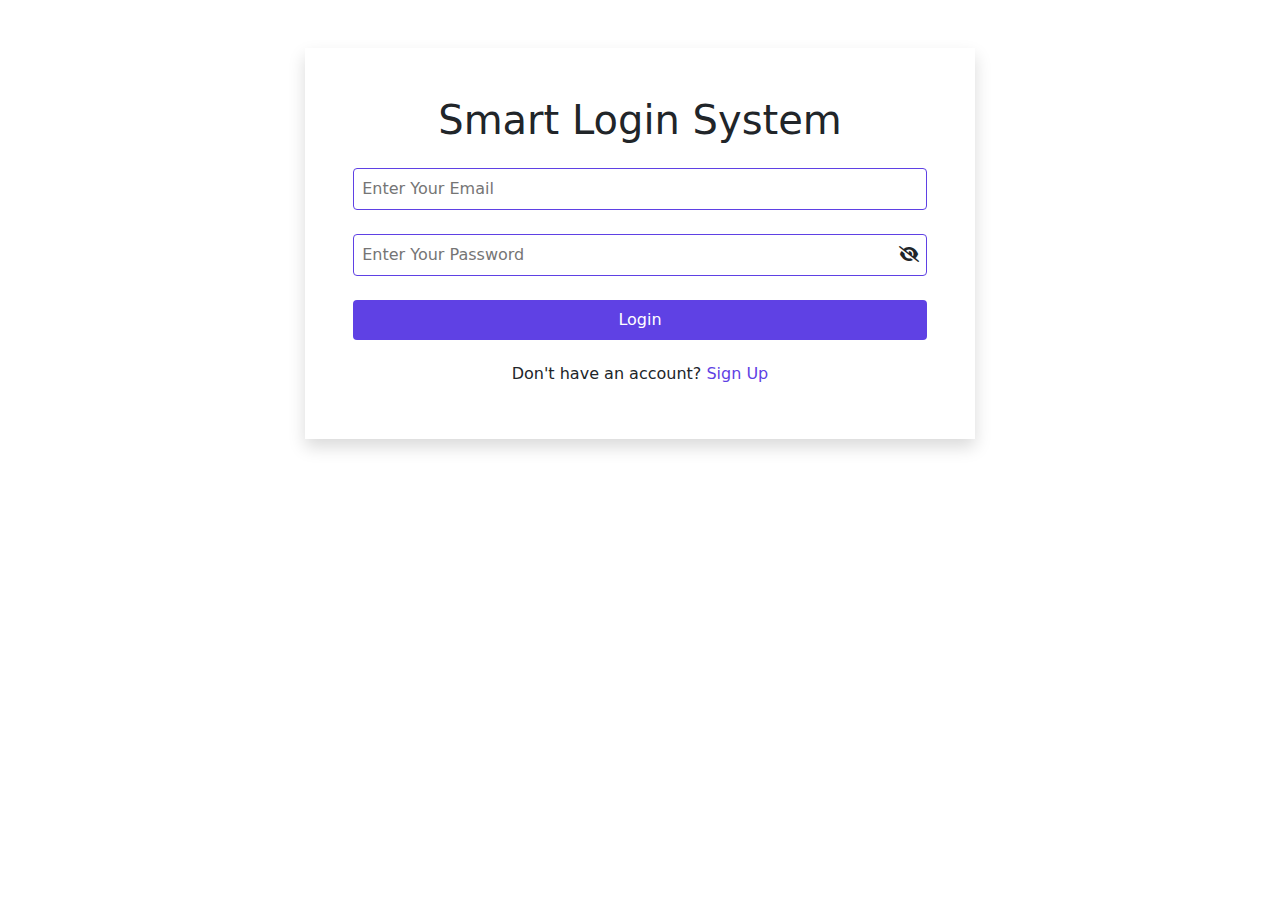
<file: index.html>
<!DOCTYPE html>
<html lang="en">
  <head>
    <meta charset="UTF-8" />
    <meta name="viewport" content="width=device-width, initial-scale=1.0" />
    <title>Login</title>

    <link rel="stylesheet" href="CSS/all.min.css" />
    <link rel="stylesheet" href="CSS/bootstrap.min.css" />
    <link rel="stylesheet" href="CSS/style.css" />
  </head>
  <body>
    <main
      id="login_Page"
      class="py-5 d-flex justify-content-center align-items-center">
      <div class="container">
        <form class="text-center p-5 bg-white shadow">
          <h1 class="mb-4">Smart Login System</h1>

          <input
            type="text"
            placeholder="Enter Your Email"
            name="text"
            id="uEmail"
            class="d-block w-100 p-2 mb-4 rounded-1" />
          <div class="input-holder position-relative">
            <input
              type="password"
              placeholder="Enter Your Password"
              name="uPassword"
              id="uPassword"
              class="d-block w-100 p-2 mb-4 rounded-1" />
            <div
              class="show-hide-pass position-absolute top-50 end-0 translate-middle-y me-2">
              <i class="fa-solid fa-eye-slash hide"></i>
              <i class="fa-solid fa-eye d-none show"></i>
            </div>
          </div>
          <p class="msg-welcome h6 text-center mt-3"></p>

          <button id="login__Btn" class="d-block w-100 p-2 mb-4 rounded-1">
            <a href="" class="w-100 d-block">Login</a>
          </button>
          <h6>
            Don&apos;t have an account?
            <a href="pages/sign.html">Sign Up</a>
          </h6>
        </form>
      </div>
    </main>

    <script src="JS/bootstrap.bundle.min.js"></script>
    <script src="JS/main.js"></script>
  </body>
</html>
</file>
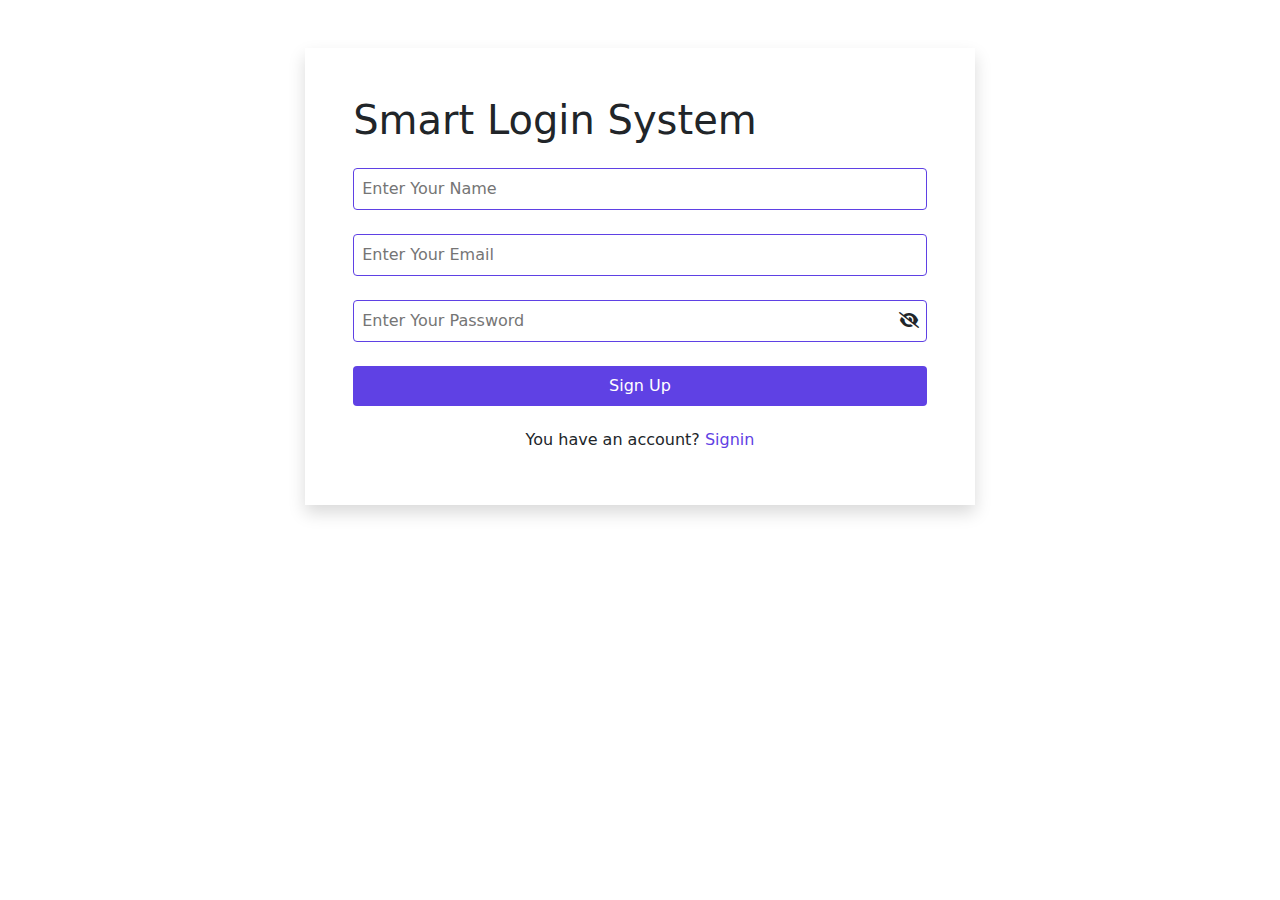
<file: pages/sign.html>
<!DOCTYPE html>
<html lang="en">
  <head>
    <meta charset="UTF-8" />
    <meta name="viewport" content="width=device-width, initial-scale=1.0" />
    <link rel="stylesheet" href="../CSS/all.min.css" />
    <link rel="stylesheet" href="../CSS/bootstrap.min.css" />
    <link rel="stylesheet" href="../CSS/style.css" />
    <title>Sign Up</title>
  </head>
  <body>
    <main
      id="singUp__page"
      class="py-5 d-flex justify-content-center align-items-center">
      <div class="container">
        <form class="p-5 bg-white shadow">
          <h1 class="mb-4">Smart Login System</h1>
          <div class="inner mb-4">
            <input
              type="text"
              placeholder="Enter Your Name"
              name="uName"
              id="signup__Name"
              class="d-block w-100 p-2 rounded-1" />
            <div
              class="error error-name text-danger d-none align-items-center gap-2 mt-1">
              <i class="fa-solid fa-circle-exclamation"></i>
              <p class="m-0">Please Enter A Valide Name</p>
            </div>
          </div>
          <div class="inner mb-4">
            <input
              type="text"
              placeholder="Enter Your Email"
              name="uEmail"
              id="signup__Email"
              class="d-block w-100 p-2 rounded-1" />
            <div
              class="error error-email text-danger d-none align-items-center gap-2 mt-1">
              <i class="fa-solid fa-circle-exclamation"></i>
              <p class="m-0">Please enter a valide email</p>
            </div>
          </div>
          <div class="inner">
            <div class="input-holder position-relative">
              <input
                type="password"
                placeholder="Enter Your Password"
                name="uPassword"
                id="signup__Pass"
                class="d-block w-100 p-2 rounded-1" />
              <div
                class="show-hide position-absolute top-50 end-0 translate-middle-y me-2">
                <i class="fa-solid fa-eye-slash hide"></i>
                <i class="fa-solid fa-eye d-none show"></i>
              </div>
            </div>
            <div
              class="error error-pass text-danger d-none align-items-center gap-2 mt-1">
              <i class="fa-solid fa-circle-exclamation"></i>
              <p class="m-0">
                Please enter atleast 8 character with number, symbol and capital
                letter
              </p>
            </div>
          </div>
          <p class="msg-success h6 text-center mt-3"></p>

          <button type="button" class="d-block w-100 p-2 my-4 rounded-1">
            <a class="d-block" href="../index.html" id="signup__Btn">Sign Up</a>
          </button>
          <h6 class="text-center">
            You have an account? <a href="../index.html">Signin</a>
          </h6>
        </form>
      </div>
    </main>
    <script src="../JS/bootstrap.bundle.min.js"></script>
    <script src="../JS/main.js"></script>
  </body>
</html>
</file>
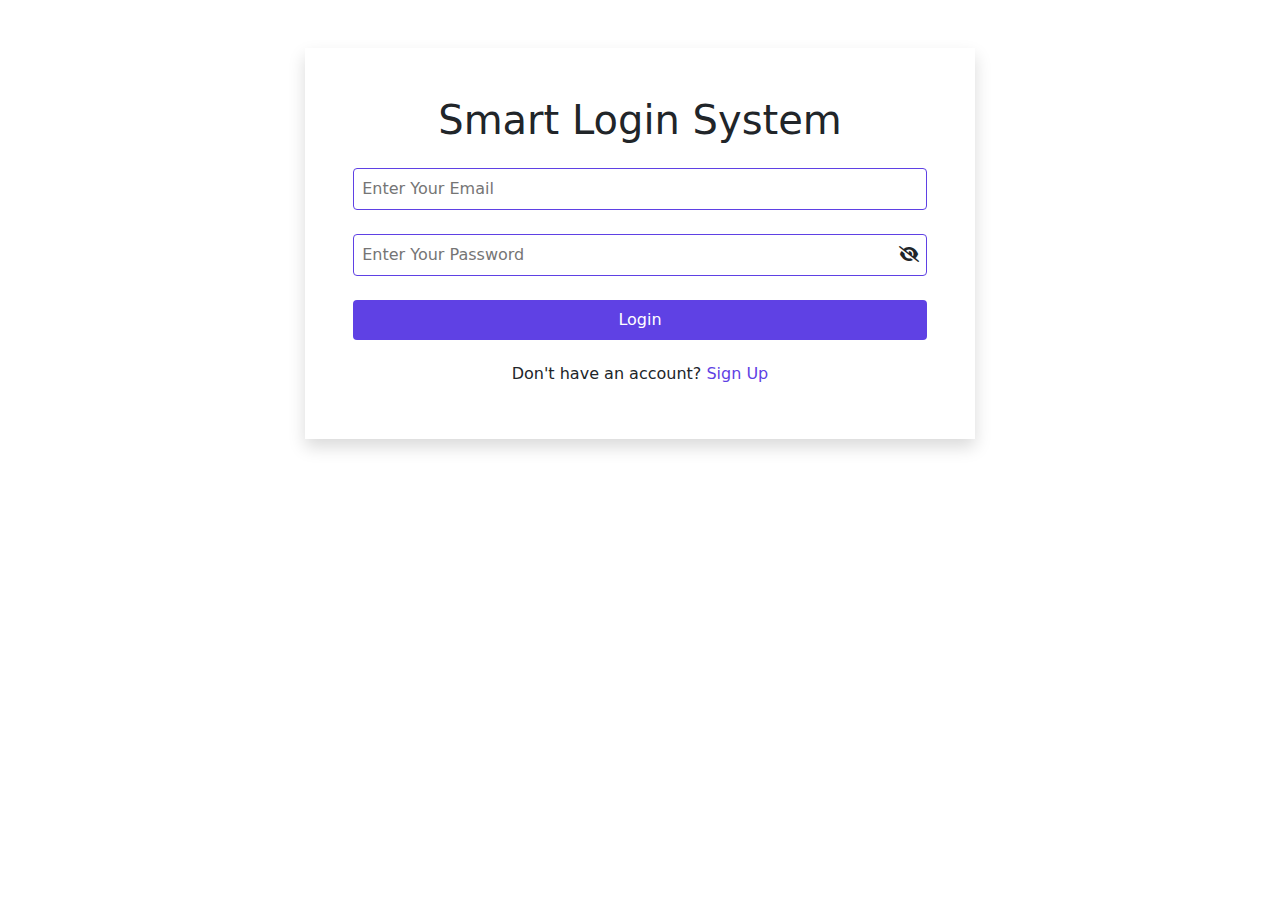
<file: pages/welcom.html>
<!DOCTYPE html>
<html lang="en">
  <head>
    <meta charset="UTF-8" />
    <meta name="viewport" content="width=device-width, initial-scale=1.0" />
    <link rel="stylesheet" href="../CSS/all.min.css" />
    <link rel="stylesheet" href="../CSS/bootstrap.min.css" />
    <link rel="stylesheet" href="../CSS/style.css" />
    <title>Welcome</title>
  </head>
  <body>
    <main>
      <div
        class="position-absolute top-50 start-50 translate-middle shadow w-75 text-center p-5">
        <h3>Welcome, <span class="user-name"></span></h3>
      </div>
    </main>
    <nav class="navbar navbar-expand-lg shadow py-3">
      <div class="container">
        <a class="navbar-brand" href="#">Smart Login</a>
        <button
          class="navbar-toggler"
          type="button"
          data-bs-toggle="collapse"
          data-bs-target="#navbarTogglerDemo01"
          aria-controls="navbarTogglerDemo01"
          aria-expanded="false"
          aria-label="Toggle navigation">
          <span class="navbar-toggler-icon"></span>
        </button>
        <div class="collapse navbar-collapse" id="navbarTogglerDemo01">
          <button
            class="btn btn-outline-success ms-auto py-2 px-3"
            type="button">
            <a href="../index.html" class="d-block w-100">Logout</a>
          </button>
        </div>
      </div>
    </nav>

    <script src="../JS/bootstrap.bundle.min.js"></script>
    <script src="../JS/main.js"></script>
    <script src="../JS/welcome.js"></script>
  </body>
</html>
</file>
<file: CSS/style.css>
:root {
  --main-color: #5f41e4;
  --main-shadow: 0 0 0 0.25rem #d1c4e9;
  --main-color-darker: #5134d3;
  --main-transtion: all 0.4s;
}

a {
  all: unset;
}
#login_Page button,
#singUp__page button,
nav .navbar-collapse button {
  background-color: var(--main-color);
  border: none;
  color: white;
  transition: var(--main-transtion);
}
#login_Page button:hover,
#singUp__page button:hover,
.navbar-collapse button:hover {
  background-color: var(--main-color-darker);
}

input {
  border: 1px solid var(--main-color);
  transition: var(--main-transtion);
}
input:focus,
.navbar-toggler:focus {
  box-shadow: var(--main-shadow);
  outline: none;
}
.navbar-toggler {
  border: 1px solid var(--main-color);
}
form h6 a {
  color: var(--main-color);
  cursor: pointer;
}
form h6 a:hover {
  text-decoration: underline;
}
.msg-error {
  color: #dc3545;
}
.msg-right {
  color: #198754;
}
i {
  cursor: pointer;
}
.user-name {
  color: var(--main-color);
}
@media (min-width: 768px) {
  form {
    width: 60%;
    margin: auto;
  }
}
@media (max-width: 992px) {
  .navbar-collapse button {
    display: block;
    width: 50%;
    margin: 2rem auto;
  }
}
</file>
